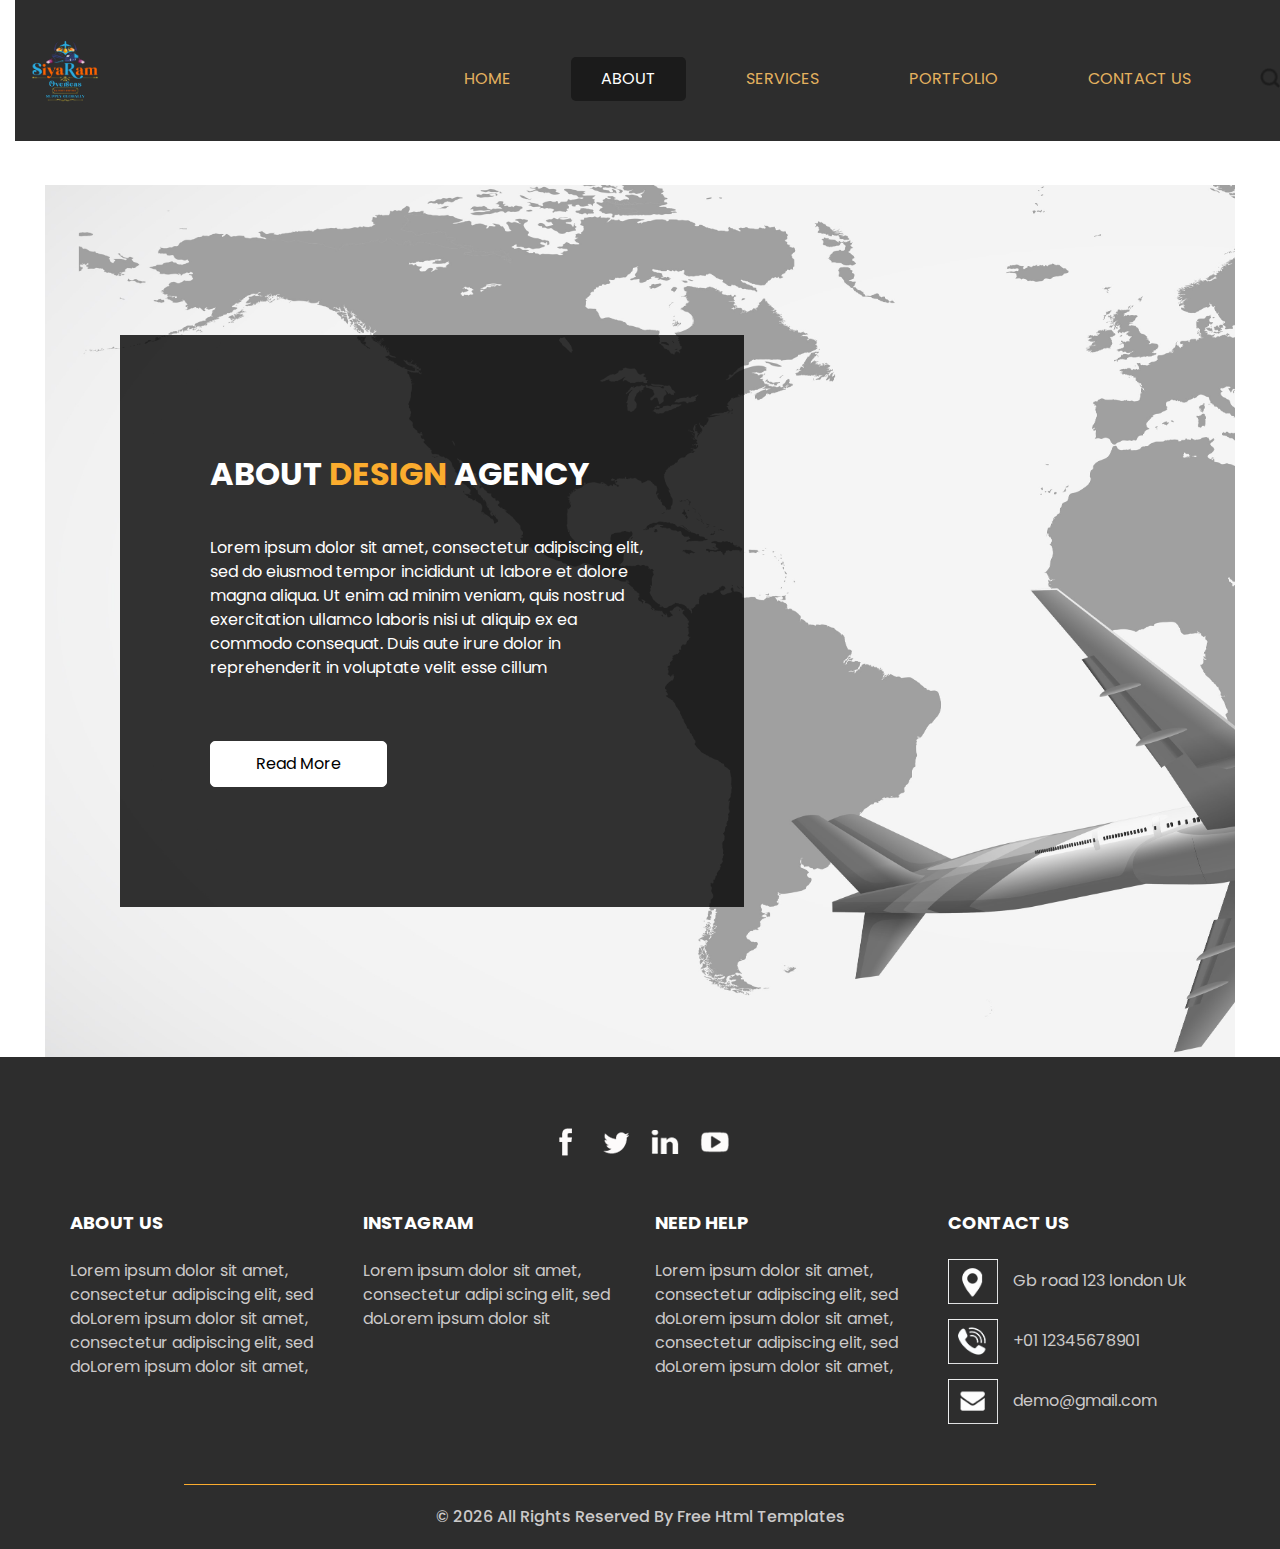
<file: siyaramoverseas/about.html>
<!DOCTYPE html>
<html>

<head>
  <!-- Basic -->
  <meta charset="utf-8" />
  <meta http-equiv="X-UA-Compatible" content="IE=edge" />
  <!-- Mobile Metas -->
  <meta name="viewport" content="width=device-width, initial-scale=1, shrink-to-fit=no" />
  <!-- Site Metas -->
  <meta name="keywords" content="" />
  <meta name="description" content="" />
  <meta name="author" content="" />

  <title>
    Diffuso
  </title>

  <!-- slider stylesheet -->
  <link rel="stylesheet" type="text/css" href="https://cdnjs.cloudflare.com/ajax/libs/OwlCarousel2/2.3.4/assets/owl.carousel.min.css" />

  <!-- fonts style -->
  <link href="https://fonts.googleapis.com/css?family=Poppins:400,700|Raleway:400,700&display=swap" rel="stylesheet" />

  <!-- bootstrap core css -->
  <link rel="stylesheet" type="text/css" href="css/bootstrap.css" />

  <!-- Custom styles for this template -->
  <link href="css/style.css" rel="stylesheet" />
  <!-- responsive style -->
  <link href="css/responsive.css" rel="stylesheet" />
</head>

<body class="sub_page">
  <div class="hero_area">
    <!-- header section strats -->
    <header class="header_section">
      <div class="container-fluid">
        <nav class="navbar navbar-expand-lg custom_nav-container pt-3">
          <a class="navbar-brand" href="index.html">
            <img src="images/logo.png" alt="" />
          </a>
          <button class="navbar-toggler" type="button" data-toggle="collapse" data-target="#navbarSupportedContent" aria-controls="navbarSupportedContent" aria-expanded="false" aria-label="Toggle navigation">
            <span class="navbar-toggler-icon"></span>
          </button>

          <div class="collapse navbar-collapse" id="navbarSupportedContent">
            <div class="d-flex ml-auto flex-column flex-lg-row align-items-center">
              <ul class="navbar-nav  ">
                <li class="nav-item ">
                  <a class="nav-link" href="index.html">Home <span class="sr-only">(current)</span></a>
                </li>
                <li class="nav-item active">
                  <a class="nav-link" href="about.html">
                    About
                  </a>
                </li>
                <li class="nav-item">
                  <a class="nav-link" href="service.html">
                    Services
                  </a>
                </li>
                <li class="nav-item">
                  <a class="nav-link" href="portfolio.html">
                    Portfolio
                  </a>
                </li>
                <li class="nav-item">
                  <a class="nav-link" href="contact.html">Contact Us</a>
                </li>
              </ul>
              <form class="form-inline my-2 my-lg-0 ml-0 ml-lg-4 mb-3 mb-lg-0">
                <button class="btn  my-2 my-sm-0 nav_search-btn" type="submit"></button>
              </form>
            </div>
          </div>
        </nav>
      </div>
    </header>
    <!-- end header section -->
  </div>
  <!-- end hero area -->

  <!-- agency section -->

  <section class="agency_section layout_padding2-top">
    <div class="agency_container ">
      <div class="box ">
        <div class="detail-box">
          <div class="heading_container">
            <h2>
              About <span>Design</span> Agency
            </h2>
          </div>
          <p>
            Lorem ipsum dolor sit amet, consectetur adipiscing elit, sed do eiusmod tempor incididunt ut labore et dolore magna aliqua. Ut enim ad minim veniam, quis nostrud exercitation ullamco laboris nisi ut aliquip ex ea commodo consequat. Duis aute irure dolor in reprehenderit in voluptate velit esse cillum
          </p>
          <a href="">
            Read More
          </a>
        </div>
      </div>
    </div>
  </section>

  <!-- end agency section -->



  <!-- info section -->

  <section class="info_section  layout_padding2-top">
    <div class="social_container">
      <div class="social_box">
        <a href="">
          <img src="images/fb.png" alt="">
        </a>
        <a href="">
          <img src="images/twitter.png" alt="">
        </a>
        <a href="">
          <img src="images/linkedin.png" alt="">
        </a>
        <a href="">
          <img src="images/youtube.png" alt="">
        </a>
      </div>
    </div>
    <div class="info_container ">
      <div class="container">
        <div class="row">
          <div class="col-md-6 col-lg-3">
            <h6>
              ABOUT US
            </h6>
            <p>
              Lorem ipsum dolor sit amet, consectetur adipiscing elit, sed doLorem ipsum dolor sit amet, consectetur adipiscing elit, sed doLorem ipsum dolor sit amet,
            </p>
          </div>
          <div class="col-md-6 col-lg-3">
            <h6>
              Instagram
            </h6>
            <p>
              Lorem ipsum dolor sit amet, consectetur adipi
              scing elit, sed doLorem ipsum dolor sit
            </p>
          </div>
          <div class="col-md-6 col-lg-3">
            <h6>
              NEED HELP
            </h6>
            <p>
              Lorem ipsum dolor sit amet, consectetur adipiscing elit, sed doLorem ipsum dolor sit amet, consectetur adipiscing elit, sed doLorem ipsum dolor sit amet,
            </p>
          </div>
          <div class="col-md-6 col-lg-3">
            <h6>
              CONTACT US
            </h6>
            <div class="info_link-box">
              <a href="">
                <img src="images/location.png" alt="">
                <span> Gb road 123 london Uk </span>
              </a>
              <a href="">
                <img src="images/call.png" alt="">
                <span>+01 12345678901</span>
              </a>
              <a href="">
                <img src="images/mail.png" alt="">
                <span> demo@gmail.com</span>
              </a>
            </div>
          </div>
        </div>
      </div>
    </div>
    <!-- footer section -->
    <section class=" footer_section">
      <div class="container">
        <p>
          &copy; <span id="displayYear"></span> All Rights Reserved By
          <a href="https://html.design/">Free Html Templates</a>
        </p>
      </div>
    </section>
    <!-- footer section -->

  </section>

  <!-- end info section -->


  <script type="text/javascript" src="js/jquery-3.4.1.min.js"></script>
  <script type="text/javascript" src="js/bootstrap.js"></script>
  <script type="text/javascript" src="https://cdnjs.cloudflare.com/ajax/libs/OwlCarousel2/2.3.4/owl.carousel.min.js">
  </script>
  <script type="text/javascript" src="js/custom.js"></script>
</body>

</html>
</file>
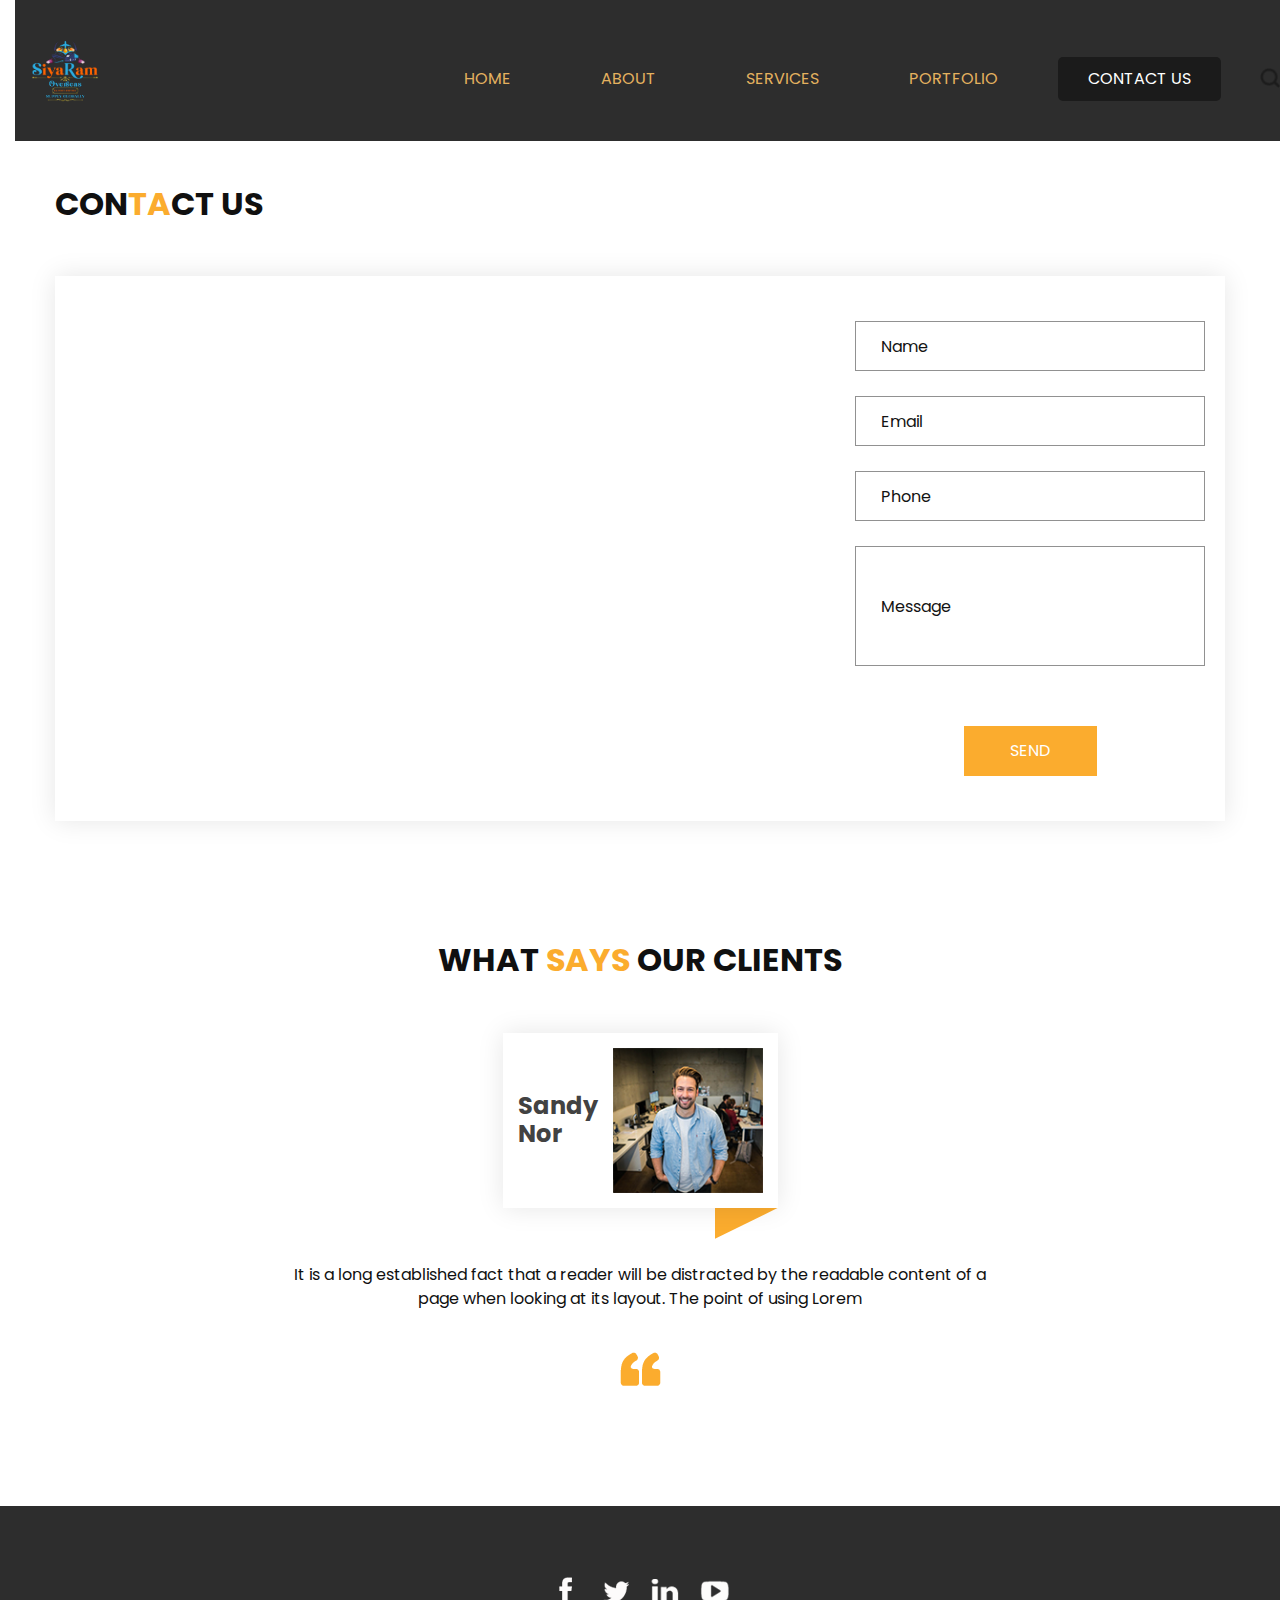
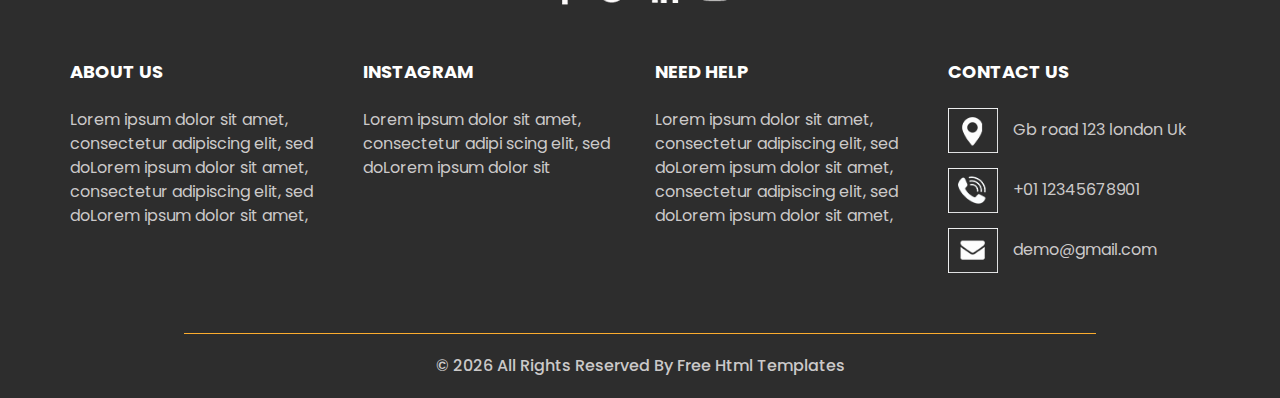
<file: siyaramoverseas/contact.html>
<!DOCTYPE html>
<html>

<head>
  <!-- Basic -->
  <meta charset="utf-8" />
  <meta http-equiv="X-UA-Compatible" content="IE=edge" />
  <!-- Mobile Metas -->
  <meta name="viewport" content="width=device-width, initial-scale=1, shrink-to-fit=no" />
  <!-- Site Metas -->
  <meta name="keywords" content="" />
  <meta name="description" content="" />
  <meta name="author" content="" />

  <title>
    Diffuso
  </title>

  <!-- slider stylesheet -->
  <link rel="stylesheet" type="text/css" href="https://cdnjs.cloudflare.com/ajax/libs/OwlCarousel2/2.3.4/assets/owl.carousel.min.css" />

  <!-- fonts style -->
  <link href="https://fonts.googleapis.com/css?family=Poppins:400,700|Raleway:400,700&display=swap" rel="stylesheet" />

  <!-- bootstrap core css -->
  <link rel="stylesheet" type="text/css" href="css/bootstrap.css" />

  <!-- Custom styles for this template -->
  <link href="css/style.css" rel="stylesheet" />
  <!-- responsive style -->
  <link href="css/responsive.css" rel="stylesheet" />
</head>

<body class="sub_page">
  <div class="hero_area">
    <!-- header section strats -->
    <header class="header_section">
      <div class="container-fluid">
        <nav class="navbar navbar-expand-lg custom_nav-container pt-3">
          <a class="navbar-brand" href="index.html">
            <img src="images/logo.png" alt="" />
          </a>
          <button class="navbar-toggler" type="button" data-toggle="collapse" data-target="#navbarSupportedContent" aria-controls="navbarSupportedContent" aria-expanded="false" aria-label="Toggle navigation">
            <span class="navbar-toggler-icon"></span>
          </button>

          <div class="collapse navbar-collapse" id="navbarSupportedContent">
            <div class="d-flex ml-auto flex-column flex-lg-row align-items-center">
              <ul class="navbar-nav  ">
                <li class="nav-item ">
                  <a class="nav-link" href="index.html">Home <span class="sr-only">(current)</span></a>
                </li>
                <li class="nav-item">
                  <a class="nav-link" href="about.html">
                    About
                  </a>
                </li>
                <li class="nav-item">
                  <a class="nav-link" href="service.html">
                    Services
                  </a>
                </li>
                <li class="nav-item">
                  <a class="nav-link" href="portfolio.html">
                    Portfolio
                  </a>
                </li>
                <li class="nav-item active">
                  <a class="nav-link" href="contact.html">Contact Us</a>
                </li>
              </ul>
              <form class="form-inline my-2 my-lg-0 ml-0 ml-lg-4 mb-3 mb-lg-0">
                <button class="btn  my-2 my-sm-0 nav_search-btn" type="submit"></button>
              </form>
            </div>
          </div>
        </nav>
      </div>
    </header>
    <!-- end header section -->
  </div>
  <!-- end hero area -->


  <!-- contact section -->

  <section class="contact_section layout_padding-bottom layout_padding2-top">
    <div class="container px-0">
      <div class="heading_container">
        <h2 class="">
          Con<span>ta</span>ct Us
        </h2>
      </div>

    </div>
    <div class="container container-bg">
      <div class="row">
        <div class="col-lg-8 col-md-7 px-0">
          <div class="map_container">
            <div class="map-responsive">
              <iframe src="https://www.google.com/maps/embed/v1/place?key=AIzaSyA0s1a7phLN0iaD6-UE7m4qP-z21pH0eSc&q=Eiffel+Tower+Paris+France" width="600" height="300" frameborder="0" style="border:0; width: 100%; height:100%" allowfullscreen></iframe>
            </div>
          </div>
        </div>
        <div class="col-md-5 col-lg-4 px-0">
          <form action="">
            <div>
              <input type="text" placeholder="Name" />
            </div>
            <div>
              <input type="email" placeholder="Email" />
            </div>
            <div>
              <input type="text" placeholder="Phone" />
            </div>
            <div>
              <input type="text" class="message-box" placeholder="Message" />
            </div>
            <div class="d-flex ">
              <button>
                SEND
              </button>
            </div>
          </form>
        </div>
      </div>
    </div>
  </section>

  <!-- end contact section -->

  <!-- client section -->

  <section class="client_section layout_padding-bottom">
    <div class="container">
      <div class="heading_container">
        <h2>
          What <span>says</span> our clients
        </h2>
      </div>
      <div class="box">
        <div class="client_id">
          <div class="name">
            <h4>
              Sandy <br>
              Nor
            </h4>
          </div>
          <div class="img-box">
            <img src="images/client.jpg" alt="">
          </div>
        </div>
        <div class="detail-box">
          <p>
            It is a long established fact that a reader will be distracted by the readable content of a page when looking at its layout. The point of using Lorem
          </p>
          <img src="images/quote.png" alt="">
        </div>
      </div>
    </div>
  </section>

  <!-- end client section -->


  <!-- info section -->

  <section class="info_section  layout_padding2-top">
    <div class="social_container">
      <div class="social_box">
        <a href="">
          <img src="images/fb.png" alt="">
        </a>
        <a href="">
          <img src="images/twitter.png" alt="">
        </a>
        <a href="">
          <img src="images/linkedin.png" alt="">
        </a>
        <a href="">
          <img src="images/youtube.png" alt="">
        </a>
      </div>
    </div>
    <div class="info_container ">
      <div class="container">
        <div class="row">
          <div class="col-md-6 col-lg-3">
            <h6>
              ABOUT US
            </h6>
            <p>
              Lorem ipsum dolor sit amet, consectetur adipiscing elit, sed doLorem ipsum dolor sit amet, consectetur adipiscing elit, sed doLorem ipsum dolor sit amet,
            </p>
          </div>
          <div class="col-md-6 col-lg-3">
            <h6>
              Instagram
            </h6>
            <p>
              Lorem ipsum dolor sit amet, consectetur adipi
              scing elit, sed doLorem ipsum dolor sit
            </p>
          </div>
          <div class="col-md-6 col-lg-3">
            <h6>
              NEED HELP
            </h6>
            <p>
              Lorem ipsum dolor sit amet, consectetur adipiscing elit, sed doLorem ipsum dolor sit amet, consectetur adipiscing elit, sed doLorem ipsum dolor sit amet,
            </p>
          </div>
          <div class="col-md-6 col-lg-3">
            <h6>
              CONTACT US
            </h6>
            <div class="info_link-box">
              <a href="">
                <img src="images/location.png" alt="">
                <span> Gb road 123 london Uk </span>
              </a>
              <a href="">
                <img src="images/call.png" alt="">
                <span>+01 12345678901</span>
              </a>
              <a href="">
                <img src="images/mail.png" alt="">
                <span> demo@gmail.com</span>
              </a>
            </div>
          </div>
        </div>
      </div>
    </div>
    <!-- footer section -->
    <section class=" footer_section">
      <div class="container">
        <p>
          &copy; <span id="displayYear"></span> All Rights Reserved By
          <a href="https://html.design/">Free Html Templates</a>
        </p>
      </div>
    </section>
    <!-- footer section -->

  </section>

  <!-- end info section -->


  <script type="text/javascript" src="js/jquery-3.4.1.min.js"></script>
  <script type="text/javascript" src="js/bootstrap.js"></script>
  <script type="text/javascript" src="https://cdnjs.cloudflare.com/ajax/libs/OwlCarousel2/2.3.4/owl.carousel.min.js">
  </script>
  <script type="text/javascript" src="js/custom.js"></script>
</body>

</html>
</file>
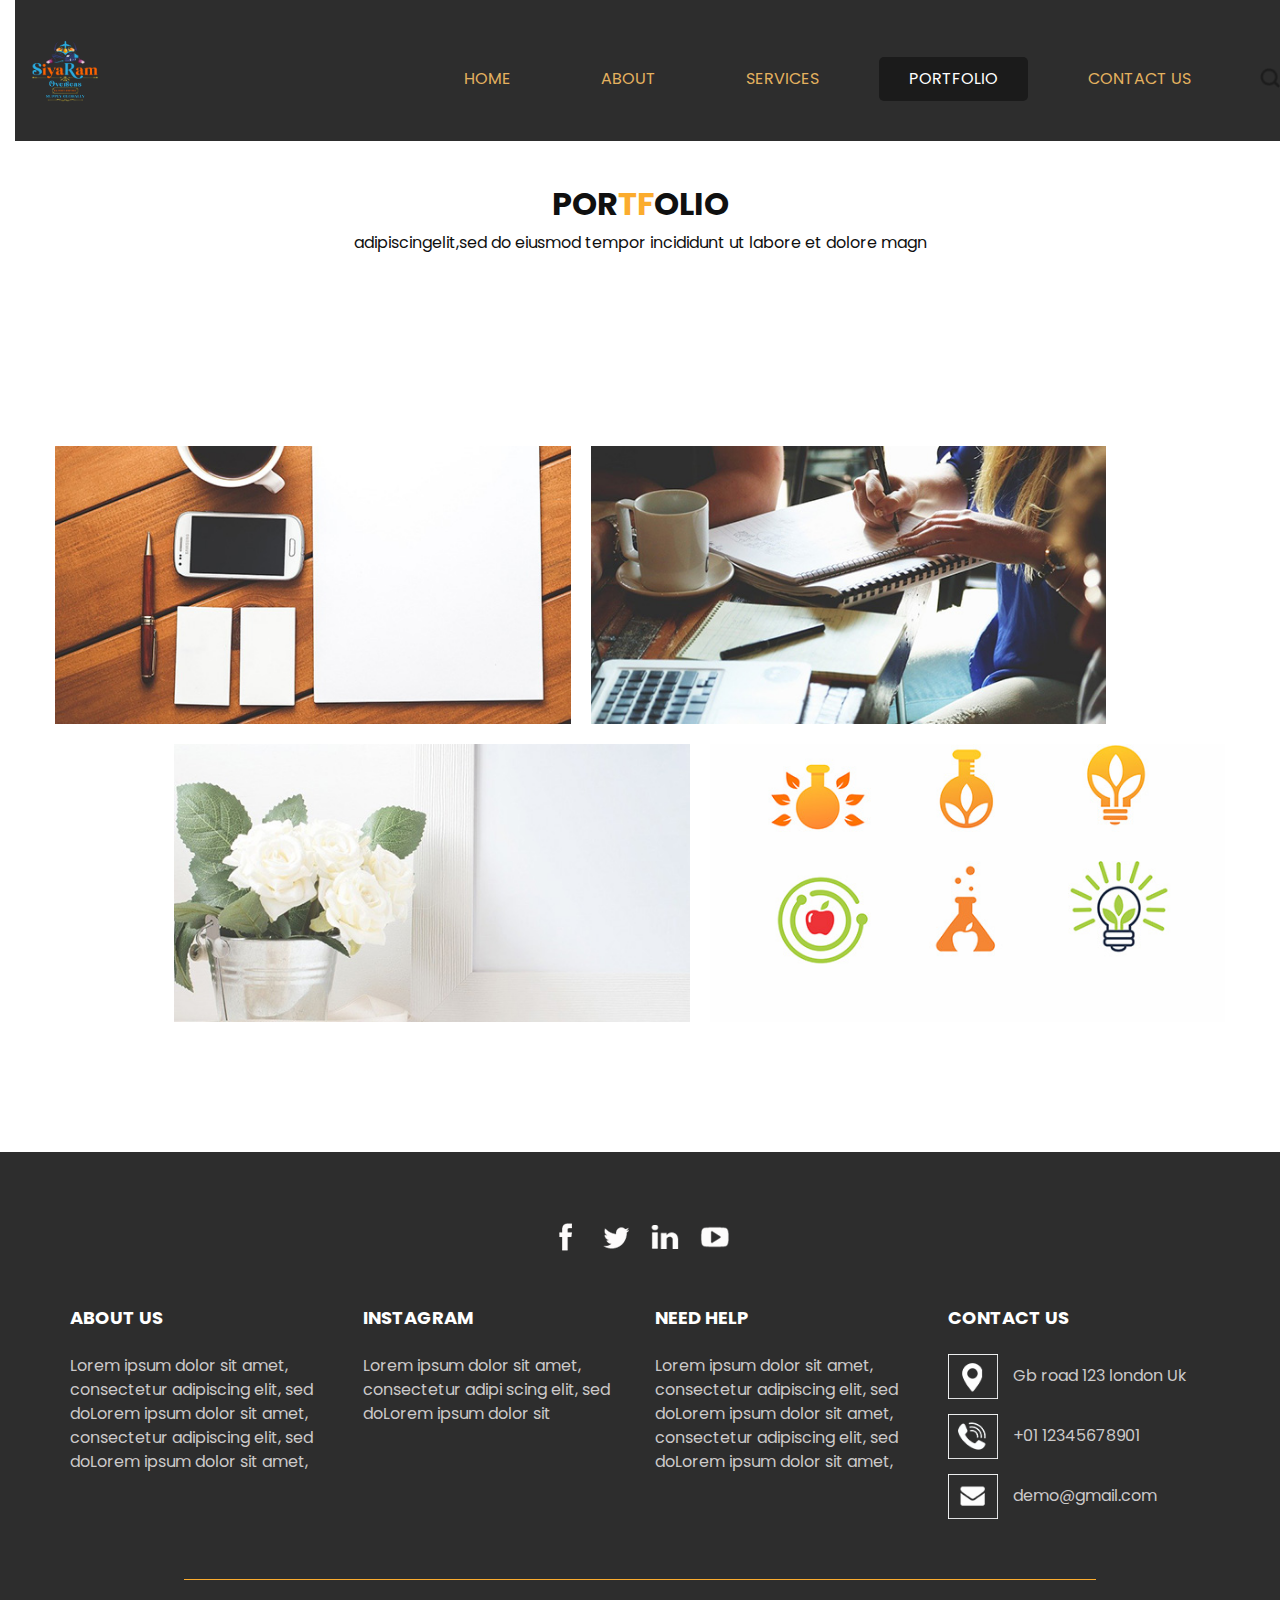
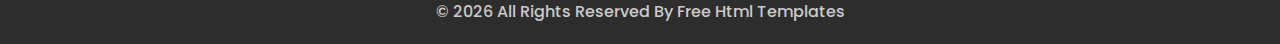
<file: siyaramoverseas/portfolio.html>
<!DOCTYPE html>
<html>

<head>
  <!-- Basic -->
  <meta charset="utf-8" />
  <meta http-equiv="X-UA-Compatible" content="IE=edge" />
  <!-- Mobile Metas -->
  <meta name="viewport" content="width=device-width, initial-scale=1, shrink-to-fit=no" />
  <!-- Site Metas -->
  <meta name="keywords" content="" />
  <meta name="description" content="" />
  <meta name="author" content="" />

  <title>
    Diffuso
  </title>

  <!-- slider stylesheet -->
  <link rel="stylesheet" type="text/css" href="https://cdnjs.cloudflare.com/ajax/libs/OwlCarousel2/2.3.4/assets/owl.carousel.min.css" />

  <!-- fonts style -->
  <link href="https://fonts.googleapis.com/css?family=Poppins:400,700|Raleway:400,700&display=swap" rel="stylesheet" />

  <!-- bootstrap core css -->
  <link rel="stylesheet" type="text/css" href="css/bootstrap.css" />

  <!-- Custom styles for this template -->
  <link href="css/style.css" rel="stylesheet" />
  <!-- responsive style -->
  <link href="css/responsive.css" rel="stylesheet" />
</head>

<body class="sub_page">
  <div class="hero_area">
    <!-- header section strats -->
    <header class="header_section">
      <div class="container-fluid">
        <nav class="navbar navbar-expand-lg custom_nav-container pt-3">
          <a class="navbar-brand" href="index.html">
            <img src="images/logo.png" alt="" />
          </a>
          <button class="navbar-toggler" type="button" data-toggle="collapse" data-target="#navbarSupportedContent" aria-controls="navbarSupportedContent" aria-expanded="false" aria-label="Toggle navigation">
            <span class="navbar-toggler-icon"></span>
          </button>

          <div class="collapse navbar-collapse" id="navbarSupportedContent">
            <div class="d-flex ml-auto flex-column flex-lg-row align-items-center">
              <ul class="navbar-nav  ">
                <li class="nav-item ">
                  <a class="nav-link" href="index.html">Home <span class="sr-only">(current)</span></a>
                </li>
                <li class="nav-item">
                  <a class="nav-link" href="about.html">
                    About
                  </a>
                </li>
                <li class="nav-item">
                  <a class="nav-link" href="service.html">
                    Services
                  </a>
                </li>
                <li class="nav-item active">
                  <a class="nav-link" href="portfolio.html">
                    Portfolio
                  </a>
                </li>
                <li class="nav-item">
                  <a class="nav-link" href="contact.html">Contact Us</a>
                </li>
              </ul>
              <form class="form-inline my-2 my-lg-0 ml-0 ml-lg-4 mb-3 mb-lg-0">
                <button class="btn  my-2 my-sm-0 nav_search-btn" type="submit"></button>
              </form>
            </div>
          </div>
        </nav>
      </div>
    </header>
    <!-- end header section -->
  </div>
  <!-- end hero area -->

  <!-- portfolio section -->

  <section class="portfolio_section layout_padding2-top">
    <div class="heading_container">
      <h2>
        Por<span>tf</span>olio
      </h2>
      <p>
        adipiscingelit,sed do eiusmod tempor incididunt ut labore et dolore magn
      </p>
    </div>
    <div class="portfolio_container layout_padding">
      <div class="box-1">
        <div class="img-box b-1">
          <img src="images/p1.jpg" alt="">
          <div class="btn-box">
            <a href="" class="btn-1">

            </a>
            <a href="" class="btn-2">

            </a>
          </div>
        </div>
        <div class="img-box b-2">
          <img src="images/p2.jpg" alt="">
          <div class="btn-box">
            <a href="" class="btn-1">

            </a>
            <a href="" class="btn-2">

            </a>
          </div>
        </div>
      </div>
      <div class="box-2">
        <div class="img-box b-3">
          <img src="images/p3.jpg" alt="">
          <div class="btn-box">
            <a href="" class="btn-1">

            </a>
            <a href="" class="btn-2">

            </a>
          </div>
        </div>
        <div class="img-box b-4">
          <img src="images/p4.jpg" alt="">
          <div class="btn-box">
            <a href="" class="btn-1">

            </a>
            <a href="" class="btn-2">

            </a>
          </div>
        </div>
      </div>
    </div>
  </section>

  <!-- end portfolio section -->


  <!-- info section -->

  <section class="info_section  layout_padding2-top">
    <div class="social_container">
      <div class="social_box">
        <a href="">
          <img src="images/fb.png" alt="">
        </a>
        <a href="">
          <img src="images/twitter.png" alt="">
        </a>
        <a href="">
          <img src="images/linkedin.png" alt="">
        </a>
        <a href="">
          <img src="images/youtube.png" alt="">
        </a>
      </div>
    </div>
    <div class="info_container ">
      <div class="container">
        <div class="row">
          <div class="col-md-6 col-lg-3">
            <h6>
              ABOUT US
            </h6>
            <p>
              Lorem ipsum dolor sit amet, consectetur adipiscing elit, sed doLorem ipsum dolor sit amet, consectetur adipiscing elit, sed doLorem ipsum dolor sit amet,
            </p>
          </div>
          <div class="col-md-6 col-lg-3">
            <h6>
              Instagram
            </h6>
            <p>
              Lorem ipsum dolor sit amet, consectetur adipi
              scing elit, sed doLorem ipsum dolor sit
            </p>
          </div>
          <div class="col-md-6 col-lg-3">
            <h6>
              NEED HELP
            </h6>
            <p>
              Lorem ipsum dolor sit amet, consectetur adipiscing elit, sed doLorem ipsum dolor sit amet, consectetur adipiscing elit, sed doLorem ipsum dolor sit amet,
            </p>
          </div>
          <div class="col-md-6 col-lg-3">
            <h6>
              CONTACT US
            </h6>
            <div class="info_link-box">
              <a href="">
                <img src="images/location.png" alt="">
                <span> Gb road 123 london Uk </span>
              </a>
              <a href="">
                <img src="images/call.png" alt="">
                <span>+01 12345678901</span>
              </a>
              <a href="">
                <img src="images/mail.png" alt="">
                <span> demo@gmail.com</span>
              </a>
            </div>
          </div>
        </div>
      </div>
    </div>
    <!-- footer section -->
    <section class="footer_section">
      <div class="container">
        <p>
          &copy; <span id="displayYear"></span> All Rights Reserved By
          <a href="https://html.design/">Free Html Templates</a>
        </p>
      </div>
    </section>
    <!-- footer section -->

  </section>

  <!-- end info section -->


  <script type="text/javascript" src="js/jquery-3.4.1.min.js"></script>
  <script type="text/javascript" src="js/bootstrap.js"></script>
  <script type="text/javascript" src="https://cdnjs.cloudflare.com/ajax/libs/OwlCarousel2/2.3.4/owl.carousel.min.js">
  </script>
  <script type="text/javascript" src="js/custom.js"></script>
</body>

</html>
</file>
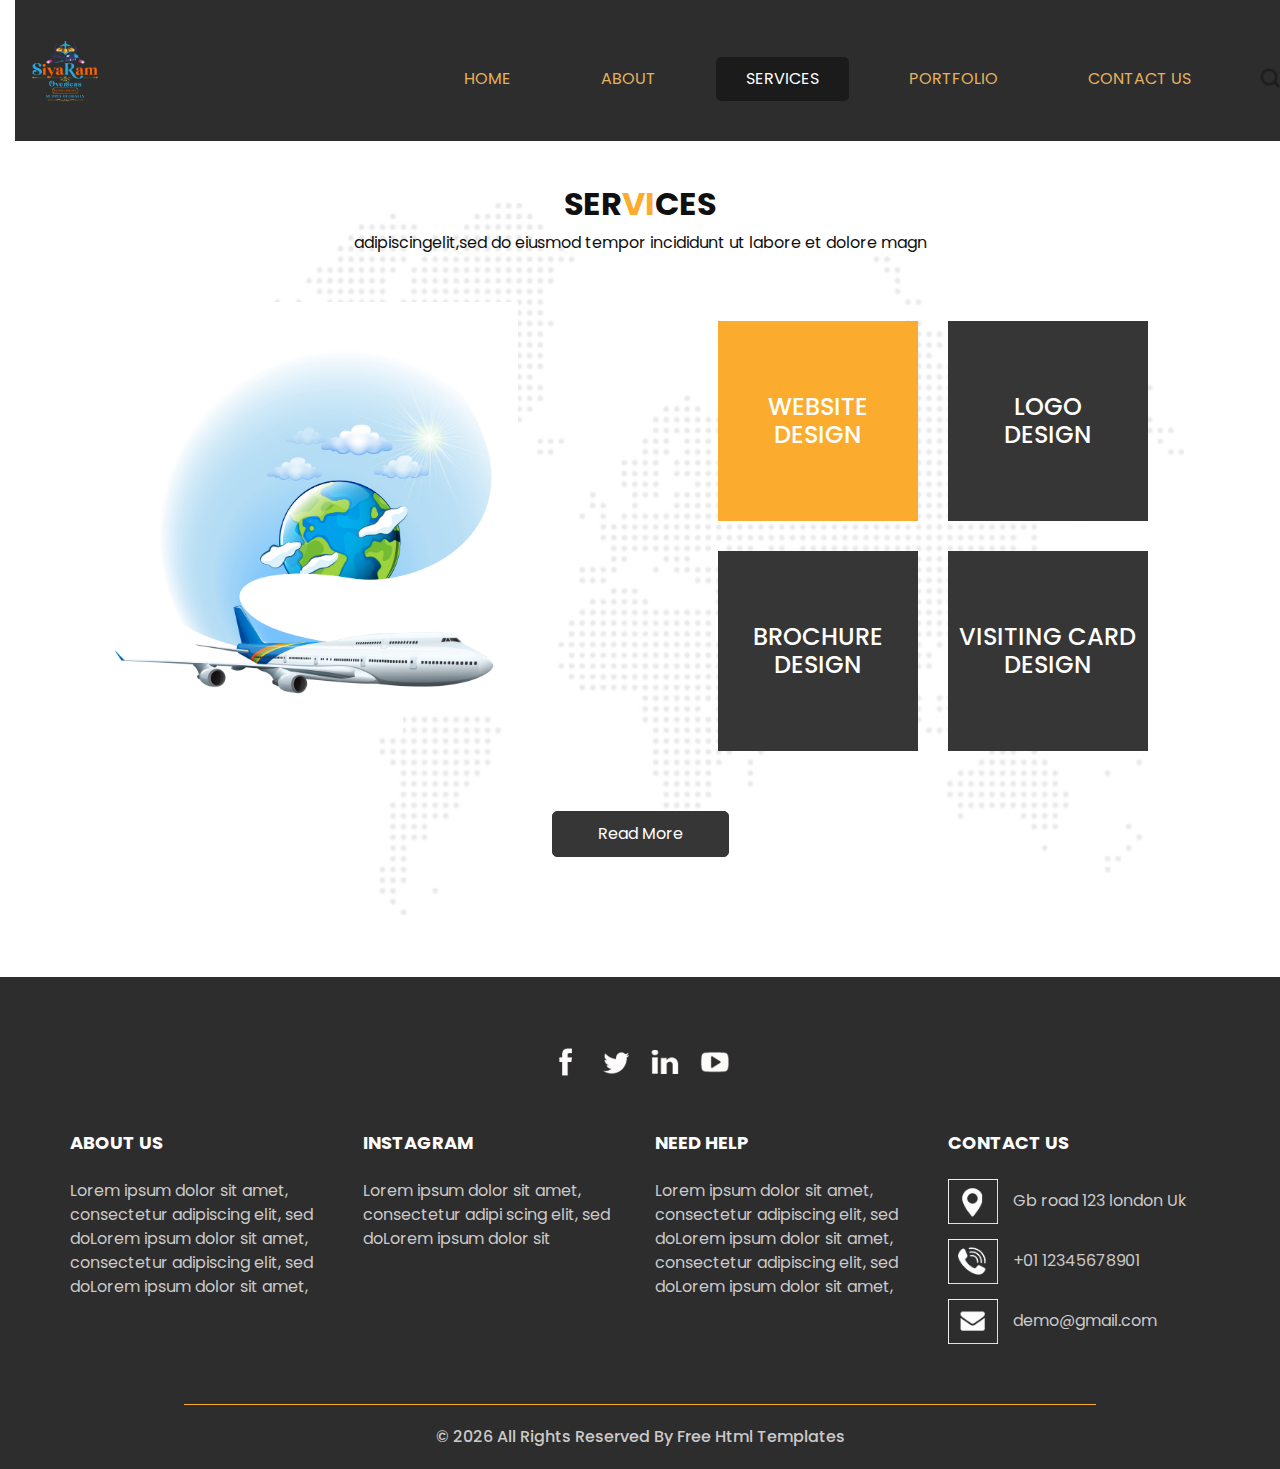
<file: siyaramoverseas/service.html>
<!DOCTYPE html>
<html>

<head>
  <!-- Basic -->
  <meta charset="utf-8" />
  <meta http-equiv="X-UA-Compatible" content="IE=edge" />
  <!-- Mobile Metas -->
  <meta name="viewport" content="width=device-width, initial-scale=1, shrink-to-fit=no" />
  <!-- Site Metas -->
  <meta name="keywords" content="" />
  <meta name="description" content="" />
  <meta name="author" content="" />

  <title>
    Diffuso
  </title>

  <!-- slider stylesheet -->
  <link rel="stylesheet" type="text/css" href="https://cdnjs.cloudflare.com/ajax/libs/OwlCarousel2/2.3.4/assets/owl.carousel.min.css" />

  <!-- fonts style -->
  <link href="https://fonts.googleapis.com/css?family=Poppins:400,700|Raleway:400,700&display=swap" rel="stylesheet" />

  <!-- bootstrap core css -->
  <link rel="stylesheet" type="text/css" href="css/bootstrap.css" />

  <!-- Custom styles for this template -->
  <link href="css/style.css" rel="stylesheet" />
  <!-- responsive style -->
  <link href="css/responsive.css" rel="stylesheet" />
</head>

<body class="sub_page">
  <div class="hero_area">
    <!-- header section strats -->
    <header class="header_section">
      <div class="container-fluid">
        <nav class="navbar navbar-expand-lg custom_nav-container pt-3">
          <a class="navbar-brand" href="index.html">
            <img src="images/logo.png" alt="" />
          </a>
          <button class="navbar-toggler" type="button" data-toggle="collapse" data-target="#navbarSupportedContent" aria-controls="navbarSupportedContent" aria-expanded="false" aria-label="Toggle navigation">
            <span class="navbar-toggler-icon"></span>
          </button>

          <div class="collapse navbar-collapse" id="navbarSupportedContent">
            <div class="d-flex ml-auto flex-column flex-lg-row align-items-center">
              <ul class="navbar-nav  ">
                <li class="nav-item ">
                  <a class="nav-link" href="index.html">Home <span class="sr-only">(current)</span></a>
                </li>
                <li class="nav-item">
                  <a class="nav-link" href="about.html">
                    About
                  </a>
                </li>
                <li class="nav-item active">
                  <a class="nav-link" href="service.html">
                    Services
                  </a>
                </li>
                <li class="nav-item">
                  <a class="nav-link" href="portfolio.html">
                    Portfolio
                  </a>
                </li>
                <li class="nav-item">
                  <a class="nav-link" href="contact.html">Contact Us</a>
                </li>
              </ul>
              <form class="form-inline my-2 my-lg-0 ml-0 ml-lg-4 mb-3 mb-lg-0">
                <button class="btn  my-2 my-sm-0 nav_search-btn" type="submit"></button>
              </form>
            </div>
          </div>
        </nav>
      </div>
    </header>
    <!-- end header section -->
  </div>
  <!-- end hero area -->

  <!-- service section -->

  <section class="service_section layout_padding-bottom layout_padding2-top">
    <div class="container">
      <div class="heading_container">
        <h2>
          Ser<span>vi</span>ces
        </h2>
        <p>
          adipiscingelit,sed do eiusmod tempor incididunt ut labore et dolore magn
        </p>
      </div>
      <div class="row">
        <div class="col-lg-6 ">
          <div class="img-container tab-content">
            <div class="img-box tab-pane fade show active" id="img1" role="tabpanel">
              <img src="images/service-img.jpg" alt="" />
            </div>
            <div class="img-box tab-pane fade  " id="img2" role="tabpanel">
              <img src="images/service-img.jpg" alt="" />
            </div>
            <div class="img-box tab-pane fade  " id="img3" role="tabpanel">
              <img src="images/service-img.jpg" alt="" />
            </div>
            <div class="img-box tab-pane fade  " id="img4" role="tabpanel">
              <img src="images/service-img.jpg" alt="" />
            </div>
          </div>
        </div>
        <div class="col-lg-6">
          <div class="detail-container nav nav-tabs" id="myTab" role="tablist">
            <div class="detail-box active" id="img1-tab" data-toggle="tab" href="#img1" role="tab" aria-selected="true">
              <h4>
                Website <br />
                design
              </h4>
            </div>
            <div class="detail-box" id="img2-tab" data-toggle="tab" href="#img2" role="tab" aria-selected="false">
              <h4>
                Logo <br />
                design
              </h4>
            </div>
            <div class="detail-box" id="img2-tab" data-toggle="tab" href="#img3" role="tab" aria-selected="false">
              <h4>
                brochure <br />
                design
              </h4>
            </div>
            <div class="detail-box" id="img2-tab" data-toggle="tab" href="#img4" role="tab" aria-selected="false">
              <h4>
                visiting card <br />
                design
              </h4>
            </div>
          </div>
        </div>
      </div>
      <div class="btn-box">
        <a href="">
          Read More
        </a>
      </div>
    </div>
  </section>

  <!-- end service section -->


  <!-- info section -->

  <section class="info_section  layout_padding2-top">
    <div class="social_container">
      <div class="social_box">
        <a href="">
          <img src="images/fb.png" alt="">
        </a>
        <a href="">
          <img src="images/twitter.png" alt="">
        </a>
        <a href="">
          <img src="images/linkedin.png" alt="">
        </a>
        <a href="">
          <img src="images/youtube.png" alt="">
        </a>
      </div>
    </div>
    <div class="info_container ">
      <div class="container">
        <div class="row">
          <div class="col-md-6 col-lg-3">
            <h6>
              ABOUT US
            </h6>
            <p>
              Lorem ipsum dolor sit amet, consectetur adipiscing elit, sed doLorem ipsum dolor sit amet, consectetur adipiscing elit, sed doLorem ipsum dolor sit amet,
            </p>
          </div>
          <div class="col-md-6 col-lg-3">
            <h6>
              Instagram
            </h6>
            <p>
              Lorem ipsum dolor sit amet, consectetur adipi
              scing elit, sed doLorem ipsum dolor sit
            </p>
          </div>
          <div class="col-md-6 col-lg-3">
            <h6>
              NEED HELP
            </h6>
            <p>
              Lorem ipsum dolor sit amet, consectetur adipiscing elit, sed doLorem ipsum dolor sit amet, consectetur adipiscing elit, sed doLorem ipsum dolor sit amet,
            </p>
          </div>
          <div class="col-md-6 col-lg-3">
            <h6>
              CONTACT US
            </h6>
            <div class="info_link-box">
              <a href="">
                <img src="images/location.png" alt="">
                <span> Gb road 123 london Uk </span>
              </a>
              <a href="">
                <img src="images/call.png" alt="">
                <span>+01 12345678901</span>
              </a>
              <a href="">
                <img src="images/mail.png" alt="">
                <span> demo@gmail.com</span>
              </a>
            </div>
          </div>
        </div>
      </div>
    </div>
    <!-- footer section -->
    <section class=" footer_section">
      <div class="container">
        <p>
          &copy; <span id="displayYear"></span> All Rights Reserved By
          <a href="https://html.design/">Free Html Templates</a>
        </p>
      </div>
    </section>
    <!-- footer section -->

  </section>

  <!-- end info section -->


  <script type="text/javascript" src="js/jquery-3.4.1.min.js"></script>
  <script type="text/javascript" src="js/bootstrap.js"></script>
  <script type="text/javascript" src="https://cdnjs.cloudflare.com/ajax/libs/OwlCarousel2/2.3.4/owl.carousel.min.js">
  </script>
  <script type="text/javascript" src="js/custom.js"></script>
</body>

</html>
</file>
<file: siyaramoverseas/css/style.css>
body {
  font-family: "poppins",
 sans-serif;
  color: #101010;
  background-color: #ffffff;
}

.layout_padding {
  padding-top: 120px;
  padding-bottom: 120px;
}

.layout_padding2 {
  padding-top: 45px;
  padding-bottom: 45px;
}

.layout_padding2-top {
  padding-top: 45px;
}

.layout_padding2-bottom {
  padding-bottom: 45px;
}

.layout_padding-top {
  padding-top: 120px;
}

.layout_padding-bottom {
  padding-bottom: 120px;
}

.heading_container {
  display: -webkit-box;
  display: -ms-flexbox;
  display: flex;
  -webkit-box-orient: vertical;
  -webkit-box-direction: normal;
      -ms-flex-direction: column;
          flex-direction: column;
  -webkit-box-align: center;
      -ms-flex-align: center;
          align-items: center;
  text-align: center;
}

.heading_container h2 {
  text-transform: uppercase;
  font-weight: bold;
}

.heading_container h2 span {
  color: #fbac2e;
}

/*header section*/
.hero_area.sub_pages {
  height: auto;
}

.header_section .container-fluide{
  margin-bottom: 90px;
}

.header_section .container-fluid {
  padding-right: none;
  padding-left: none;
  margin-bottom: 140px;
}

.header_section .nav_container {
  margin: 0 auto;
}
.navbar{
  padding:0;
  overflow: hidden;
  background-color: #2d2d2d;
  position: fixed;
  top: 0;
  width: 100%;
}
.custom_nav-container.navbar-expand-lg .navbar-nav .nav-item .nav-link {
  padding: 10px 30px;
  margin: 0 15px;
  color: #e4b15f;
  text-align: center;
  text-transform: uppercase;
  border-radius: 5px;
}

.custom_nav-container.navbar-expand-lg .navbar-nav .nav-item.active .nav-link, .custom_nav-container.navbar-expand-lg .navbar-nav .nav-item:hover .nav-link {
  background-color: #1b1b1b;
  color: #ffffff;
}

a,
a:hover,
a:focus {
  text-decoration: none;
}

a:hover,
a:focus {
  color: initial;
}

.btn,
.btn:focus {
  outline: none !important;
  -webkit-box-shadow: none;
          box-shadow: none;
}

.navbar-brand,
.navbar-brand:hover {
  text-transform: uppercase;
  font-weight: bold;
  font-size: 24px;
  color: #fafcfd;
}

.custom_nav-container .nav_search-btn {
  background-image: url(../images/search-icon.png);
  background-size: 20px;
  background-repeat: no-repeat;
  background-position-y: 7px;
  width: 35px;
  height: 35px;
  padding: 0;
  border: none;
}

.navbar-brand {
  display: -webkit-box;
  display: -ms-flexbox;
  display: flex;
  -webkit-box-align: center;
      -ms-flex-align: center;
          align-items: center;
  -webkit-box-orient: vertical;
  -webkit-box-direction: normal;
      -ms-flex-direction: column;
          flex-direction: column;
  align-items: center;
  margin-right: 0;
  margin-bottom: 15px;
}

.navbar-brand img {
  width: 100px;
}

.custom_nav-container {
  z-index: 99999;
  /* padding: 15px 0; */
  -webkit-box-orient: vertical;
  -webkit-box-direction: normal;
      /* -ms-flex-direction: column; */
          /* flex-direction: column; */
  -webkit-box-align: center;
      -ms-flex-align: center;
          align-items: center;
}

.custom_nav-container .navbar-toggler {
  outline: none;
}

.navbar-toggler .navbar-toggler-icon {
  background-image: url(../images/menu.png);
  background-size: 35px;
}

/*end header section*/
.slider_section {
  padding: 0 5%;
  margin-top: 20px;
}

.slider_section .slider_container {
  background-image: url(../images/slider-bg.jpg);
  background-size: cover;
  color: #ffffff;
  padding: 25px 0;
}

.slider_section .row {
  -webkit-box-align: center;
      -ms-flex-align: center;
          align-items: center;
}

.slider_section .img-box img {
  width: 100%;
}

.slider_section .detail-box {
  width: 75%;
  padding-left: 45px;
}

.slider_section .detail-box h1 {
  font-weight: bold;
  font-size: 4rem;
  text-transform: uppercase;
}

.slider_section .detail-box a {
  display: inline-block;
  padding: 10px 45px;
  background-color: #ffffff;
  color: #000000;
  border: 1.5px solid #ffffff;
  border-radius: 5px;
  margin-top: 25px;
  text-transform: uppercase;
}

.slider_section .detail-box a:hover {
  background-color: transparent;
  color: #ffffff;
}

.slider_section .carousel-indicators {
  margin: 0;
  width: auto;
  -webkit-box-pack: end;
      -ms-flex-pack: end;
          justify-content: flex-end;
  bottom: initial;
  top: 0;
  left: initial;
  right: -25px;
}

.slider_section .carousel-indicators li {
  text-indent: 0;
  background-color: transparent;
  opacity: 1;
  border: none;
  font-size: 7rem;
  font-weight: bold;
  width: auto;
  height: auto;
  display: none;
  color: #1b1b1b;
}

.slider_section .carousel-indicators li.active {
  display: block;
}

.slider_section .carousel_btn-box {
  display: -webkit-box;
  display: -ms-flexbox;
  display: flex;
  background-color: #ffffff;
  -webkit-box-align: center;
      -ms-flex-align: center;
          align-items: center;
  position: absolute;
  bottom: -25px;
  right: 10%;
  padding: 7px 10px;
  border-radius: 5px 5px 0 0;
}

.slider_section .carousel_btn-box img {
  margin: 0 10px;
}

.slider_section .carousel_btn-box .carousel-control-prev,
.slider_section .carousel_btn-box .carousel-control-next {
  position: unset;
  height: 25px;
  width: 25px;
  background-repeat: no-repeat;
  opacity: 1;
  background-position: center;
}

.slider_section .carousel_btn-box .carousel-control-prev {
  background-image: url(../images/prev.png);
}

.slider_section .carousel_btn-box .carousel-control-next {
  background-image: url(../images/next.png);
}

.service_section {
  background-image: url(../images/service-bg.jpg);
  background-position: center;
  background-repeat: no-repeat;
  background-size: 85% 85%;
}

.service_section .heading_container {
  margin-bottom: 35px;
}

.service_section .img-container {
  padding: 20px 0 20px 20px;
  background: -webkit-gradient(linear, left top, right top, color-stop(60%, #ffffff), color-stop(60%, transparent));
  background: linear-gradient(to right, #ffffff 60%, transparent 60%);
}

.service_section .img-container .img-box img {
  width: 80%;
  margin-top: -54px;
}

.service_section .row {
  -webkit-box-align: center;
      -ms-flex-align: center;
          align-items: center;
}

.service_section .detail-container {
  display: -webkit-box;
  display: -ms-flexbox;
  display: flex;
  -ms-flex-wrap: wrap;
      flex-wrap: wrap;
  -webkit-box-pack: center;
      -ms-flex-pack: center;
          justify-content: center;
  border: none;
}

.service_section .detail-container .detail-box {
  background-color: #373636;
  color: #ffffff;
  text-align: center;
  text-transform: uppercase;
  min-width: 200px;
  height: 200px;
  display: -webkit-box;
  display: -ms-flexbox;
  display: flex;
  -webkit-box-pack: center;
      -ms-flex-pack: center;
          justify-content: center;
  -webkit-box-align: center;
      -ms-flex-align: center;
          align-items: center;
  margin: 15px;
}

.service_section .detail-container .detail-box h4 {
  margin: 0;
}

.service_section .detail-container .detail-box:hover, .service_section .detail-container .detail-box.active {
  background-color: #fbac2e;
  cursor: pointer;
}

.service_section .btn-box {
  display: -webkit-box;
  display: -ms-flexbox;
  display: flex;
  -webkit-box-pack: center;
      -ms-flex-pack: center;
          justify-content: center;
  margin-top: 45px;
}

.service_section .btn-box a {
  display: inline-block;
  padding: 10px 45px;
  background-color: #373636;
  color: #ffffff;
  border: 1.5px solid #373636;
  border-radius: 5px;
}

.service_section .btn-box a:hover {
  background-color: transparent;
  color: #373636;
}

.backgraund-img{
  /* width:5%; */
  background-image: url(../images/vegetables.jpg);
  background-size:cover;
}

.portfolio_section .portfolio_container {
  display: -webkit-box;
  display: -ms-flexbox;
  display: flex;
  -webkit-box-orient: vertical;
  -webkit-box-direction: normal;
      -ms-flex-direction: column;
          flex-direction: column;
  -webkit-box-align: center;
      -ms-flex-align: center;
          align-items: center;
  /* background-color: #2f2f2f; */
  margin: 45px 45px 0;
}

.portfolio_section .portfolio_container .img-box {
  margin: 10px;
  position: relative;
  display: -webkit-box;
  display: -ms-flexbox;
  display: flex;
  -webkit-box-flex: 1;
      -ms-flex-positive: 1;
          flex-grow: 1;
}

.portfolio_section .portfolio_container .img-box img {
  width: 100%;
  height: 100%;
}

.portfolio_section .portfolio_container .img-box .btn-box {
  position: absolute;
  top: 50%;
  left: 50%;
  -webkit-transform: translate(-50%, -50%);
          transform: translate(-50%, -50%);
  display: -webkit-box;
  display: -ms-flexbox;
  display: flex;
}

.portfolio_section .portfolio_container .img-box .btn-box a {
  display: none;
  width: 50px;
  height: 50px;
  background-color: #373636;
  border-radius: 100%;
  background-size: 16px;
  background-position: center;
  background-repeat: no-repeat;
  margin: 0 -3px;
}

.portfolio_section .portfolio_container .img-box .btn-box .btn-1 {
  background-image: url(../images/link.png);
}

.portfolio_section .portfolio_container .img-box .btn-box .btn-2 {
  background-image: url(../images/search.png);
}

.portfolio_section .portfolio_container .img-box::before {
  content: "";
  display: none;
  position: absolute;
  width: 100%;
  height: 100%;
  top: 0;
  left: 0;
  background-color: rgba(255, 204, 41, 0.85);
  z-index: 0;
}

.portfolio_section .portfolio_container .img-box:hover {
  -webkit-box-shadow: 0 0 25px 0 rgba(0, 0, 0, 0.8);
          box-shadow: 0 0 25px 0 rgba(0, 0, 0, 0.8);
}

.portfolio_section .portfolio_container .img-box:hover a {
  display: block;
}

.portfolio_section .portfolio_container .img-box:hover::before {
  display: block;
}

.portfolio_section .portfolio_container .box-1,
.portfolio_section .portfolio_container .box-2 {
  display: -webkit-box;
  display: -ms-flexbox;
  display: flex;
}

.portfolio_section .portfolio_container .box-1 {
  padding-right: 10%;
}

.portfolio_section .portfolio_container .box-2 {
  padding-left: 10%;
}

.logo_section .logo_container {
  -webkit-box-shadow: 0 0 35px 0 rgba(0, 0, 0, 0.15);
          box-shadow: 0 0 35px 0 rgba(0, 0, 0, 0.15);
  margin: 55px 45px 0 45px;
  overflow: hidden;
  position: relative;
}

.logo_section .box {
  display: -webkit-box;
  display: -ms-flexbox;
  display: flex;
  -webkit-box-orient: vertical;
  -webkit-box-direction: normal;
      -ms-flex-direction: column;
          flex-direction: column;
  -webkit-box-align: center;
      -ms-flex-align: center;
          align-items: center;
  text-align: center;
  padding: 0 10px;
  margin: 100px 0;
}

.logo_section .box .img-box img {
  width: 100%;
}

.logo_section .box .detail-box h4 {
  text-transform: uppercase;
  font-weight: bold;
  color: #363636;
}

.logo_section .box.b1 {
  -webkit-animation: odd-box-animate 7s infinite;
          animation: odd-box-animate 7s infinite;
}

.logo_section .box.b2 {
  -webkit-animation: even-box-animate 7s infinite;
          animation: even-box-animate 7s infinite;
}

@-webkit-keyframes odd-box-animate {
  0% {
    -webkit-transform: translateY(90px);
            transform: translateY(90px);
  }
  50% {
    -webkit-transform: translateY(-90px);
            transform: translateY(-90px);
  }
  100% {
    -webkit-transform: translateY(90px);
            transform: translateY(90px);
  }
}

@keyframes odd-box-animate {
  0% {
    -webkit-transform: translateY(90px);
            transform: translateY(90px);
  }
  50% {
    -webkit-transform: translateY(-90px);
            transform: translateY(-90px);
  }
  100% {
    -webkit-transform: translateY(90px);
            transform: translateY(90px);
  }
}

@-webkit-keyframes even-box-animate {
  0% {
    -webkit-transform: translateY(-90px);
            transform: translateY(-90px);
  }
  50% {
    -webkit-transform: translateY(90px);
            transform: translateY(90px);
  }
  100% {
    -webkit-transform: translateY(-90px);
            transform: translateY(-90px);
  }
}

@keyframes even-box-animate {
  0% {
    -webkit-transform: translateY(-90px);
            transform: translateY(-90px);
  }
  50% {
    -webkit-transform: translateY(90px);
            transform: translateY(90px);
  }
  100% {
    -webkit-transform: translateY(-90px);
            transform: translateY(-90px);
  }
}

.logo_section .owl-carousel {
  position: unset;
  width: 90%;
  margin: auto;
}

.logo_section .owl-carousel .owl-nav .owl-prev,
.logo_section .owl-carousel .owl-nav .owl-next {
  background-color: #000000;
  width: 65px;
  height: 75px;
  outline: none;
  position: absolute;
  top: 50%;
  -webkit-transform: translateY(-50%);
          transform: translateY(-50%);
  background-repeat: no-repeat;
  background-size: 15px;
}

.logo_section .owl-carousel .owl-nav .owl-prev {
  left: -30px;
  background-color: #000000;
  border-radius: 0 100% 100% 0;
  background-image: url(../images/prev-arrow.png);
  background-position: 37px center;
}

.logo_section .owl-carousel .owl-nav .owl-next {
  right: -30px;
  border-radius: 100% 0 0 100%;
  background-image: url(../images/next-arrow.png);
  background-position: 12.8px center;
}

.logo_section .owl-carousel .owl-dots {
  display: none;
}

.started_section .row {
  -webkit-box-align: center;
      -ms-flex-align: center;
          align-items: center;
}

.started_section .heading_container {
  -webkit-box-align: start;
      -ms-flex-align: start;
          align-items: flex-start;
  text-align: left;
}

.started_section .heading_container h2 {
  font-size: 2.5rem;
}

.started_section .btn-box {
  display: -webkit-box;
  display: -ms-flexbox;
  display: flex;
  -webkit-box-pack: end;
      -ms-flex-pack: end;
          justify-content: flex-end;
}

.started_section .btn-box a {
  display: inline-block;
  padding: 14px 75px;
  background-color: #373636;
  color: #ffffff;
  border: 1.5px solid #373636;
  border-radius: 5px;
  text-transform: uppercase;
}

.started_section .btn-box a:hover {
  background-color: transparent;
  color: #373636;
}

.agency_section .agency_container {
  background-image: url(../images/agency-img.jpg);
  background-size: cover;
  margin: 0 45px;
  padding: 90px 75px;
}

.agency_section .agency_container .box {
  background-color: rgba(0, 0, 0, 0.8);
  color: #ffffff;
  width: 60%;
  padding: 120px 90px;
  margin: 60px 0;
}

.agency_section .agency_container .box .detail-box .heading_container {
  -webkit-box-align: start;
      -ms-flex-align: start;
          align-items: flex-start;
  text-align: left;
}

.agency_section .agency_container .box .detail-box p {
  margin-top: 35px;
}

.agency_section .agency_container .box .detail-box a {
  display: inline-block;
  padding: 10px 45px;
  background-color: #ffffff;
  color: #000000;
  border: 1.5px solid #ffffff;
  border-radius: 5px;
  margin-top: 45px;
}

.agency_section .agency_container .box .detail-box a:hover {
  background-color: transparent;
  color: #ffffff;
}

.contact_section {
  position: relative;
}

.contact_section .container-bg {
  -webkit-box-shadow: 0 0 25px 0 rgba(0, 0, 0, 0.1);
          box-shadow: 0 0 25px 0 rgba(0, 0, 0, 0.1);
}

.contact_section .heading_container {
  -webkit-box-align: start;
      -ms-flex-align: start;
          align-items: flex-start;
  text-align: left;
  margin-bottom: 45px;
}

.contact_section .row {
  -webkit-box-align: stretch;
      -ms-flex-align: stretch;
          align-items: stretch;
}

.contact_section form {
  padding-right: 35px;
  padding: 45px 20px;
}

.contact_section input {
  width: 100%;
  border: 1px solid #919191;
  height: 50px;
  margin-bottom: 25px;
  padding-left: 25px;
  background-color: transparent;
  outline: none;
  color: #101010;
}

.contact_section input::-webkit-input-placeholder {
  color: #131313;
}

.contact_section input:-ms-input-placeholder {
  color: #131313;
}

.contact_section input::-ms-input-placeholder {
  color: #131313;
}

.contact_section input::placeholder {
  color: #131313;
}

.contact_section input.message-box {
  height: 120px;
}

.contact_section button {
  display: inline-block;
  padding: 12px 45px;
  background-color: #fbac2e;
  color: #ffffff;
  border: 1.5px solid #fbac2e;
  border-radius: 0;
  display: block;
  color: #fff;
  margin: 35px auto 0 auto;
}

.contact_section button:hover {
  background-color: transparent;
  color: #fbac2e;
}

.contact_section .map_container {
  height: 100%;
}

.contact_section .map_container .map-responsive {
  height: 100%;
}

.client_section .box {
  display: -webkit-box;
  display: -ms-flexbox;
  display: flex;
  -webkit-box-orient: vertical;
  -webkit-box-direction: normal;
      -ms-flex-direction: column;
          flex-direction: column;
  -webkit-box-align: center;
      -ms-flex-align: center;
          align-items: center;
  width: 700px;
  margin: auto;
  margin-top: 45px;
}

.client_section .box .client_id {
  display: -webkit-box;
  display: -ms-flexbox;
  display: flex;
  padding: 15px;
  -webkit-box-align: center;
      -ms-flex-align: center;
          align-items: center;
  position: relative;
  -webkit-box-shadow: 0 0 25px 0 rgba(0, 0, 0, 0.1);
          box-shadow: 0 0 25px 0 rgba(0, 0, 0, 0.1);
}

.client_section .box .client_id .name {
  margin-right: 15px;
}

.client_section .box .client_id .name h4 {
  margin: 0;
  font-weight: bold;
  color: #424242;
}

.client_section .box .client_id .img-box {
  width: 150px;
  min-width: 150px;
}

.client_section .box .client_id .img-box img {
  width: 100%;
}

.client_section .box .client_id::before {
  content: "";
  position: absolute;
  bottom: 0;
  right: 0;
  width: 63px;
  height: 31px;
  -webkit-clip-path: polygon(0 0, 0% 100%, 100% 0);
          clip-path: polygon(0 0, 0% 100%, 100% 0);
  background-color: #fbac2e;
  z-index: -1;
  -webkit-transform: translateY(100%);
          transform: translateY(100%);
}

.client_section .box .detail-box {
  text-align: center;
  margin-top: 55px;
}

.client_section .box .detail-box img {
  margin-top: 25px;
}

/* info section */
.info_section {
  position: relative;
  background-color: #2d2d2d;
  color: #ffffff;
  /* margin: 0 45px 45px; */
}

.info_section .social_container {
  -webkit-box-pack: center;
      -ms-flex-pack: center;
          justify-content: center;
  margin-top: 25px;
  margin-bottom: 30px;
}

.info_section .social_container .social_box {
  display: -webkit-box;
  display: -ms-flexbox;
  display: flex;
  -webkit-box-align: center;
      -ms-flex-align: center;
          align-items: center;
  -webkit-box-pack: center;
      -ms-flex-pack: center;
          justify-content: center;
}

.info_section .social_container .social_box a {
  margin: 0 10px;
}

.info_section .row > div {
  margin-top: 25px;
}

.info_section a {
  text-transform: none;
}

.info_section h6 {
  font-weight: bold;
  text-transform: uppercase;
  font-size: 18px;
  margin-bottom: 25px;
}

.info_section p {
  color: #cbc9c9;
}

.info_section .info_link-box a {
  display: -webkit-box;
  display: -ms-flexbox;
  display: flex;
  -webkit-box-align: center;
      -ms-flex-align: center;
          align-items: center;
  margin: 15px 0;
}

.info_section .info_link-box a:hover {
  color: #ffffff;
}

.info_section .info_link-box a img {
  width: 50px;
  margin-right: 15px;
}

.info_section .info_link-box a span {
  color: #cbc9c9;
}

.info_section .info_link-box a:hover span {
  color: #ffffff;
}

/* end info section */
/* footer section*/
.footer_section {
  margin-top: 45px;
  font-weight: 500;
}

.footer_section p {
  padding: 20px 0;
  margin: 0 auto;
  text-align: center;
  border-top: 1.5px solid #fbac2e;
  width: 80%;
}

.footer_section a {
  color: #cbc9c9;
}

/* end footer section*/
/*# sourceMappingURL=style.css.map */
</file>
<file: siyaramoverseas/css/responsive.css>
@media (max-width: 1120px) {
    .agency_section .agency_container .box {
        width: 70%;
    }
}

@media (max-width: 992px) {
    .navbar-brand {
        margin-bottom: 0;
    }

    .custom_nav-container {
        flex-direction: row;
    }

    #navbarSupportedContent {
        margin-top: 25px;
    }

    .custom_nav-container .nav_search-btn {
        background-position: center;
    }

    .custom_nav-container.navbar-expand-lg .navbar-nav .nav-item .nav-link {
        margin: 7px 15px;
    }

    .slider_section .detail-box {
        width: 100%;
        margin: 45px 0;
    }

    .slider_section .carousel-indicators li {
        font-size: 3.5rem;
    }

    .agency_section .agency_container .box {
        width: 85%;
        padding: 90px 55px;
    }
}

@media (max-width: 768px) {
    .hero_area {
        height: auto;
    }

    .slider_section {
        padding: 0 25px;
    }

    .slider_section .slider_container {
        padding: 20px;
    }

    .slider_section .carousel-indicators {
        right: -40px;
    }

    .slider_section .detail-box {
        padding-left: 0;
        text-align: center;
    }

    .slider_section .carousel_btn-box {
        right: 50%;
        transform: translateX(50%);
    }

    .slider_section .detail-box a {
        margin-bottom: 35px;
    }

    .portfolio_section .portfolio_container .box-1,
    .portfolio_section .portfolio_container .box-2 {
        flex-direction: column;
        padding: 0;
    }

    .started_section .heading_container {

        text-align: center;
        align-items: center;
    }

    .started_section .btn-box {
        justify-content: center;
        margin-top: 25px;
    }

    .agency_section .agency_container {
        padding: 75px 45px;
    }

    .agency_section .agency_container .box {
        width: 100%;
        padding: 75px 25px;
    }

    .client_section .box {
        width: 100%;
    }

    .info_section .row>div {
        text-align: center;
        display: flex;
        flex-direction: column;
        align-items: center;

    }

    .logo_container.layout_padding {

        padding: 45px 0;

    }
}

@media (max-width: 576px) {
    .slider_section .carousel-indicators {
        display: none;
    }

    .portfolio_section .portfolio_container {
        margin: 45px 25px 0;
    }

    .agency_section .agency_container {
        margin: 45px 0;
        padding: 45px 15px;
    }

    .logo_section .logo_container {
        margin: 55px 25px 0;
    }

    .info_section {
        margin: 0 25px 25px;
    }

    .logo_container.layout_padding {

        padding: 25px 0;

    }

}

@media (max-width: 480px) {
    .slider_section .detail-box h1 {
        font-size: 3.5rem;
    }
}

@media (max-width: 420px) {}

@media (max-width: 376px) {
    .slider_section .detail-box h1 {
        font-size: 3rem;
    }
}

@media (min-width: 1200px) {
    .container {
        max-width: 1170px;
    }
}
</file>
